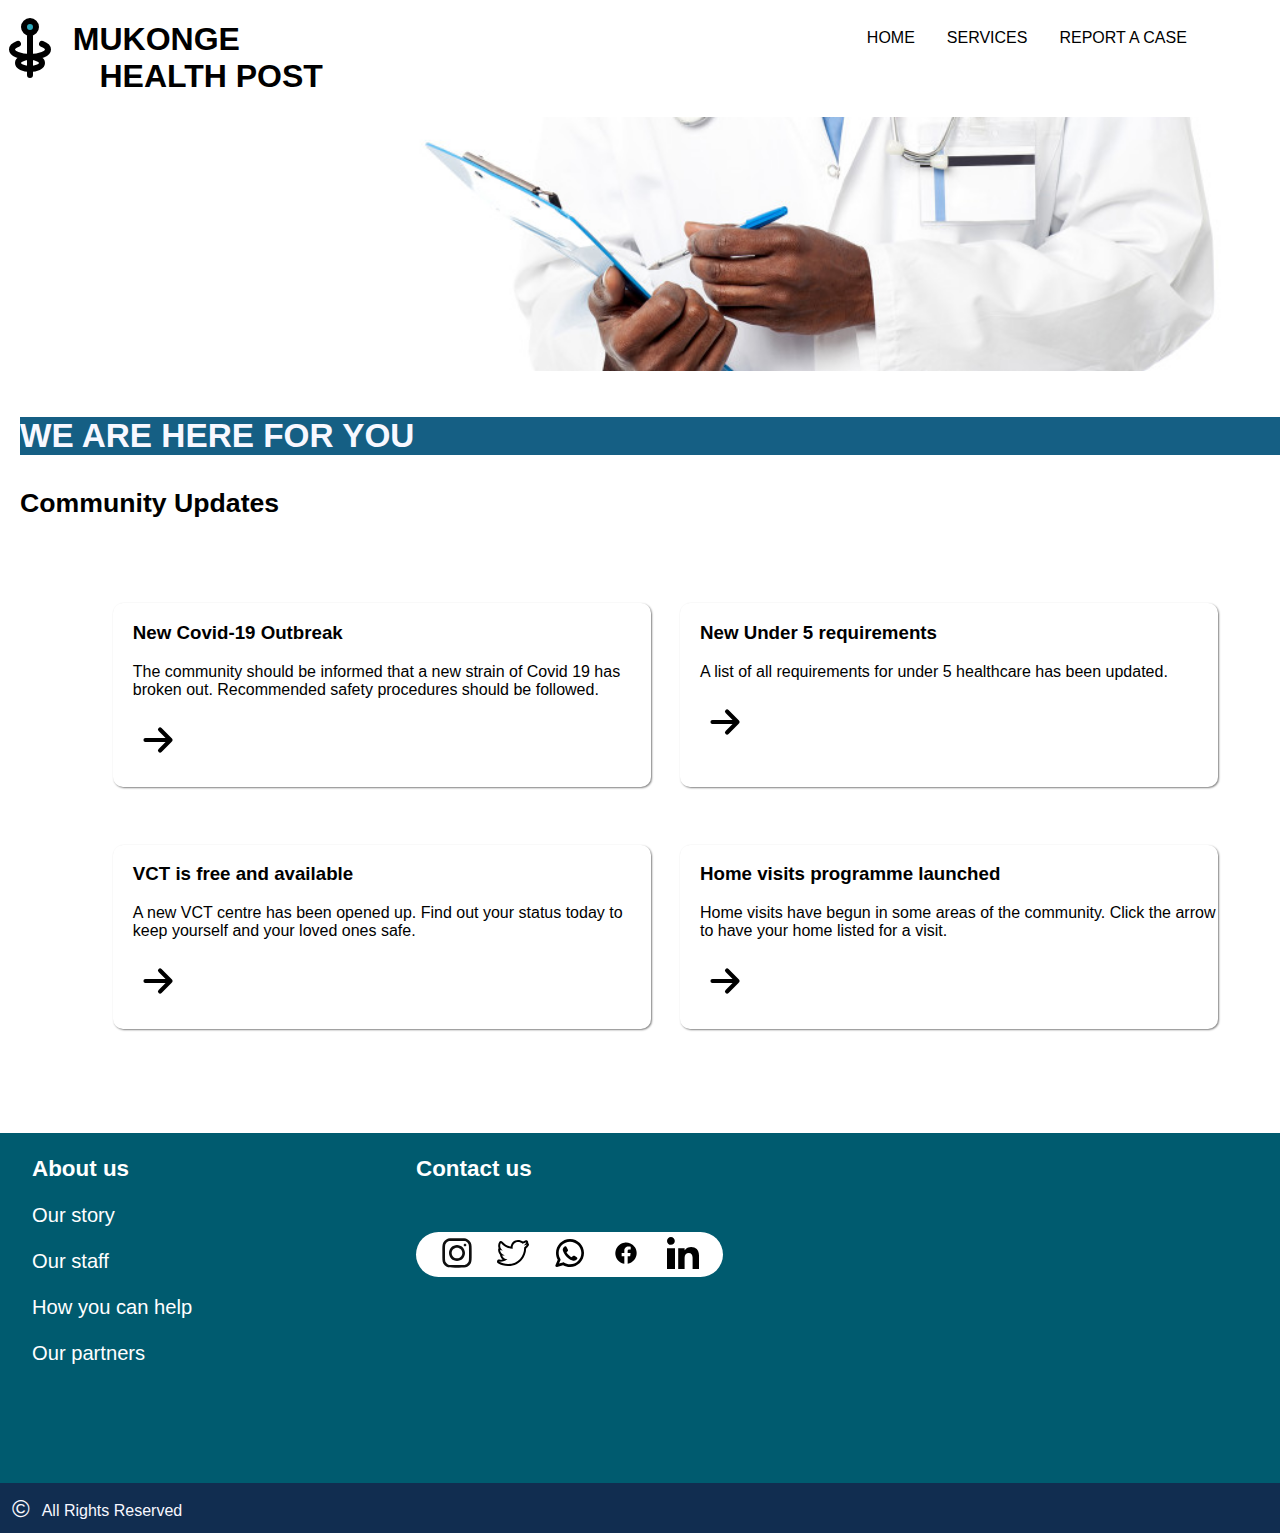
<file: index.html>
<!DOCTYPE html>
<html lang="en">
    <head>
        <meta charset="UTF-8">
        <meta name="viewport" content="width=device-width, initial-scale=1.0">
        <title>Mukonge Health Post</title>
        <link rel="stylesheet" type="text/CSS" media="screen" href="./src/CSS/index.css">
    </head>

    <body>
        <header>
            <nav class="nav">
                <img src="./src/image/SVG/rod-of-asclepius-svgrepo-com.svg" height="60px" width="60px" alt="health" style="padding-top: 18px;" />
                <h1>MUKONGE<br>&nbsp;&nbsp; HEALTH POST</h1>
                <div class="home-links">
                    <a href="index.html"><p>HOME</p></a>
                    <a href="services.html"><p>SERVICES</p></a>
                    <a href="report-a-case.html"><p>REPORT A CASE</p></a>
                </div>
                <div class="menu">
                    <img alt="menu" src="./src/image/SVG/menu alt 1.svg" />
                </div>
            </nav>
        </header>
        
        <main>
            <img class="bg-image" src="./src/image/JPEG/Dollarphotoclub_65218941-JayFulceDesktop-1024x681.jpg" alt="home background" />
            <div class="home-text">
                <p class="intro-text-header">WE ARE HERE FOR YOU</p>
                <p class="community-updates-title">Community Updates</p>
                <section class="container">
                    <div class="tile">
                        <h3>New Covid-19 Outbreak</h3>
                        <p>
                            The community should be informed that a new strain of Covid 19 has broken out. Recommended safety procedures should be followed.
                        </p>
                        <a href=""><img class="see-more-arrow" alt="see more" src="./src/image/SVG/arrow-sm-right-svgrepo-com.svg" /></a>
                    </div>
                    <div class="tile">
                        <h3>New Under 5 requirements</h3>
                        <p>
                            A list of all requirements for under 5 healthcare has been updated.
                        </p>
                        <a href=""><img class="see-more-arrow" alt="see more" src="./src/image/SVG/arrow-sm-right-svgrepo-com.svg" /></a>
                    </div>
                    <div class="tile">
                        <h3>VCT is free and available</h3>
                        <p>
                            A new VCT centre has been opened up. Find out your status today to keep yourself and your loved ones safe. 
                        </p>
                        <a href="#"><img class="see-more-arrow" alt="see more" src="./src/image/SVG/arrow-sm-right-svgrepo-com.svg" /></a>
                    </div>
                    <div class="tile">
                        <h3>Home visits programme launched</h3>
                        <p>
                            Home visits have begun in some areas of the community. Click the arrow to have your home listed for a visit.
                        </p>
                        <a href=""><img class="see-more-arrow" alt="see more" src="./src/image/SVG/arrow-sm-right-svgrepo-com.svg" /></a>
                    </div>
                </section>
            </div>
        </main>

        <footer>
            <div class="footer-1">
                <div class="about-us">
                    <p style="font-weight: bold;">About us</p>
                    <p class="about-us-content">
                        <a title="About us" href="./about-us.html">Our story<br><br></a>
                        <a title="About us" href="./about-us.html">Our staff<br><br></a>
                        <a title="About us" href="./about-us.html">How you can help<br><br></a>
                        <a title="About us" href="./about-us.html">Our partners</a>
                    </p>
                </div>
                <div class="contact-us">
                    <p style="font-weight: bold;">Contact us</p>
                    <div class="link-box">
                        <a href><img class="social-links" src="./src/image/SVG/instagram-svgrepo-com.svg" /></a>
                        <a href><img class="social-links" src="./src/image/SVG/twitter-svgrepo-com.svg" /></a>
                        <a href><img class="social-links" src="./src/image/SVG/whatsapp-svgrepo-com.svg" /></a>
                        <a href><img class="social-links" src="./src/image/SVG/facebook-svgrepo-com.svg" /></a>
                        <a href><img class="social-links" src="./src/image/SVG/linkedin-161-svgrepo-com.svg" /></a>
                    </div>
                </div>
            </div>
            <div class="footer-2">
                <div class="copyright">&copy;</div> 
                <p style="padding-top: 0.2em">All Rights Reserved</p>
            </div>
        </footer>
    </body>
</html>
</file>
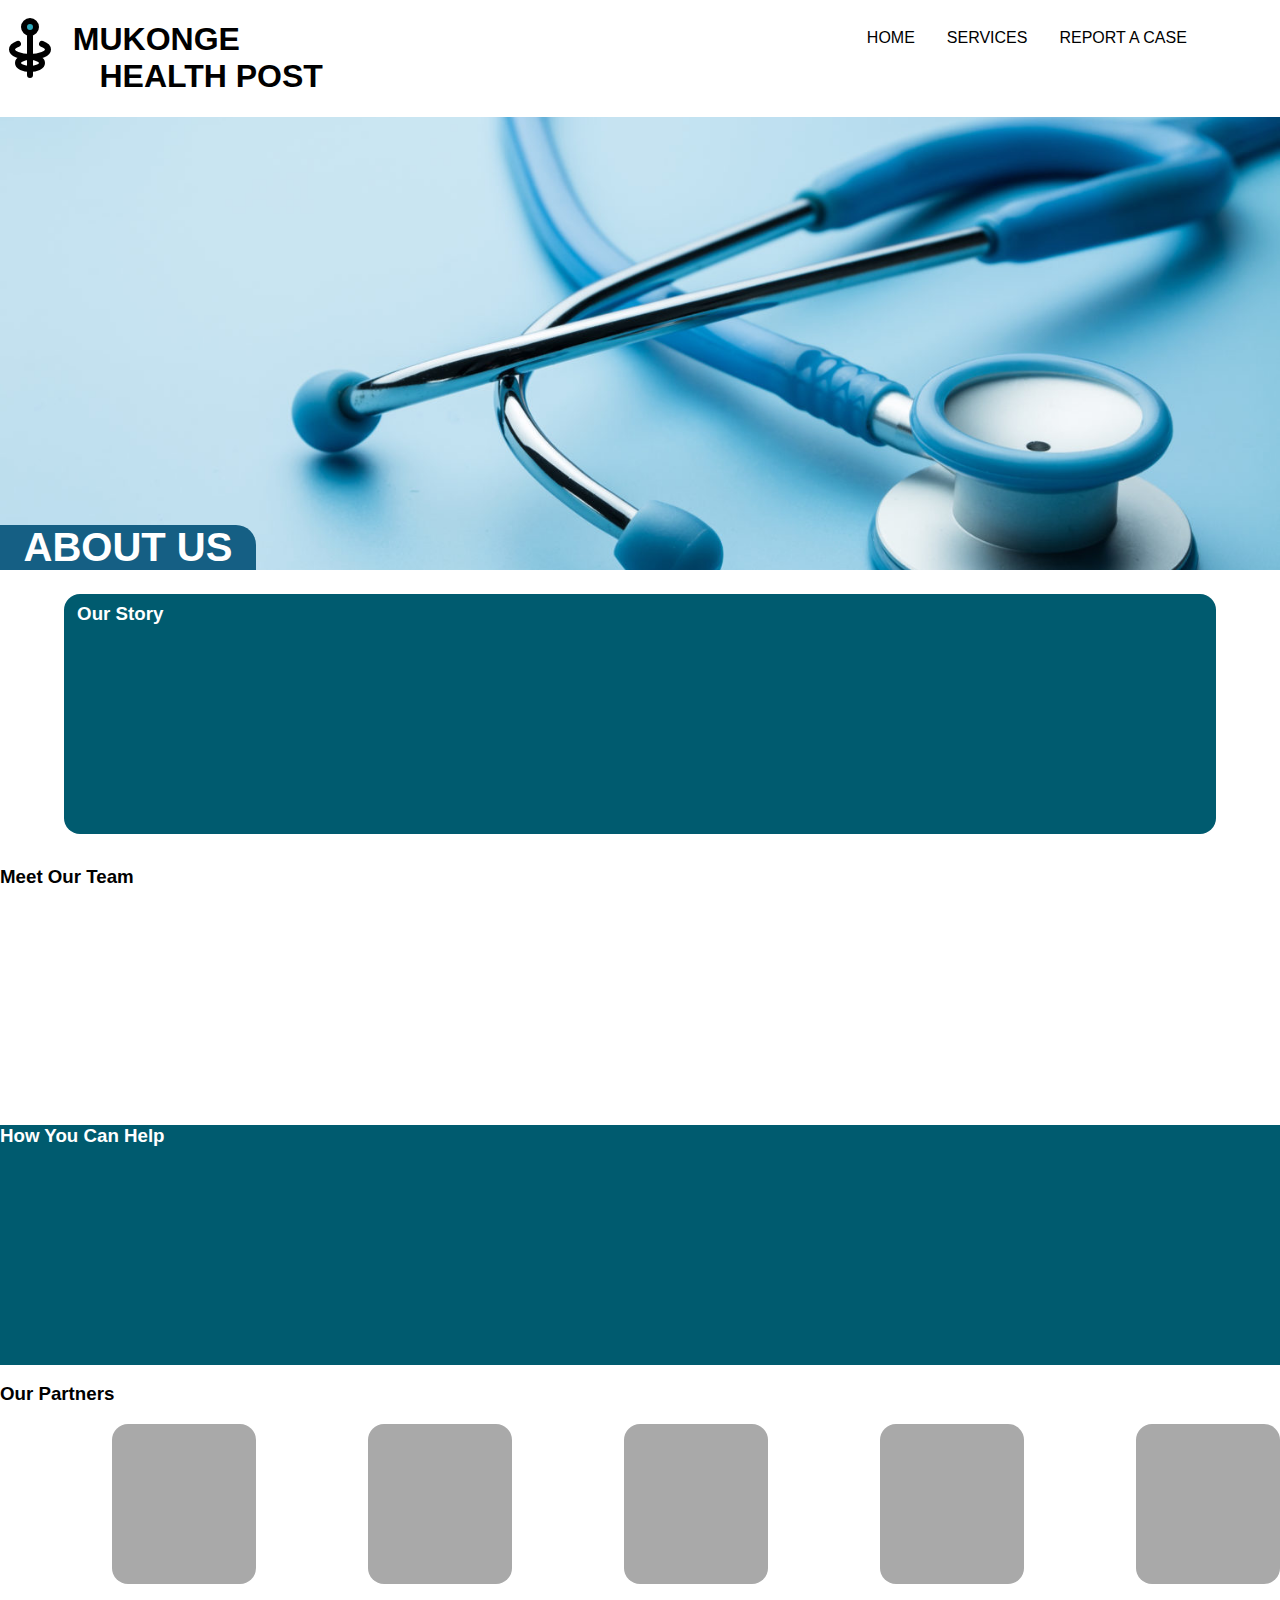
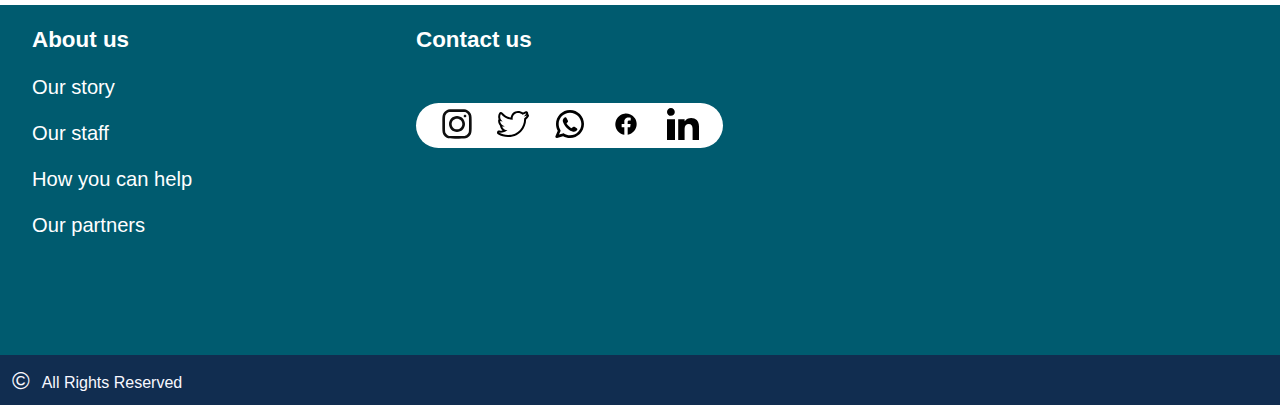
<file: about-us.html>
<!DOCTYPE html>
<html lang="en">
    <head>
        <meta charset="UTF-8">
        <meta name="viewport" content="width=device-width, initial-scale=1.0">
        <title>Mukonge Health Post</title>
        <link rel="stylesheet" type="text/CSS" media="screen" href="./src/CSS/about-us.css">
    </head>

    <body>
        <header>
            <nav class="nav">
                <img src="./src/image/SVG/rod-of-asclepius-svgrepo-com.svg" height="60px" width="60px" alt="health" style="padding-top: 18px;" />
                <h1>MUKONGE<br>&nbsp;&nbsp; HEALTH POST</h1>
                <div class="home-links">
                    <a href="index.html"><p>HOME</p></a>
                    <a href="services.html"><p>SERVICES</p></a>
                    <a href="report-a-case.html"><p>REPORT A CASE</p></a>
                </div>
            </nav>
        </header>

        <main>
            <div class="page-title-and-image">
                <p class="page-title">ABOUT US</p>
            </div>
            <section class="our-story">
                <h3>Our Story</h3>
            </section>
            <section class="meet-our-team">
                <h3>Meet Our Team</h3>
            </section>
            <section class="how-you-can-help">
                <h3>How You Can Help</h3>
            </section>
            <section class="our-partners">
                <h3>Our Partners</h3>
                <div class="partners">
                    <div class="partner"></div>
                    <div class="partner"></div>
                    <div class="partner"></div>
                    <div class="partner"></div>
                    <div class="partner"></div>
                </div>
            </section>
        </main>

        <footer>
            <div class="footer-1">
                <div class="about-us">
                    <p style="font-weight: bold;">About us</p>
                    <p class="about-us-content">
                        <a title="About us" href="./about-us.html">Our story<br><br></a>
                        <a title="About us" href="./about-us.html">Our staff<br><br></a>
                        <a title="About us" href="./about-us.html">How you can help<br><br></a>
                        <a title="About us" href="./about-us.html">Our partners</a>
                    </p>
                </div>
                <div class="contact-us">
                    <p style="font-weight: bold;">Contact us</p>
                    <div class="link-box">
                        <a href="#"><img class="social-links" src="./src/image/SVG/instagram-svgrepo-com.svg" /></a>
                        <a href="#"><img class="social-links" src="./src/image/SVG/twitter-svgrepo-com.svg" /></a>
                        <a href="#"><img class="social-links" src="./src/image/SVG/whatsapp-svgrepo-com.svg" /></a>
                        <a href="#"><img class="social-links" src="./src/image/SVG/facebook-svgrepo-com.svg" /></a>
                        <a href="#"><img class="social-links" src="./src/image/SVG/linkedin-161-svgrepo-com.svg" /></a>
                    </div>
                </div>
            </div>
            <div class="footer-2">
                <div class="copyright">&copy;</div> 
                <p style="padding-top: 0.2em">All Rights Reserved</p>
            </div>
        </footer>
    </body>
</html>
</file>
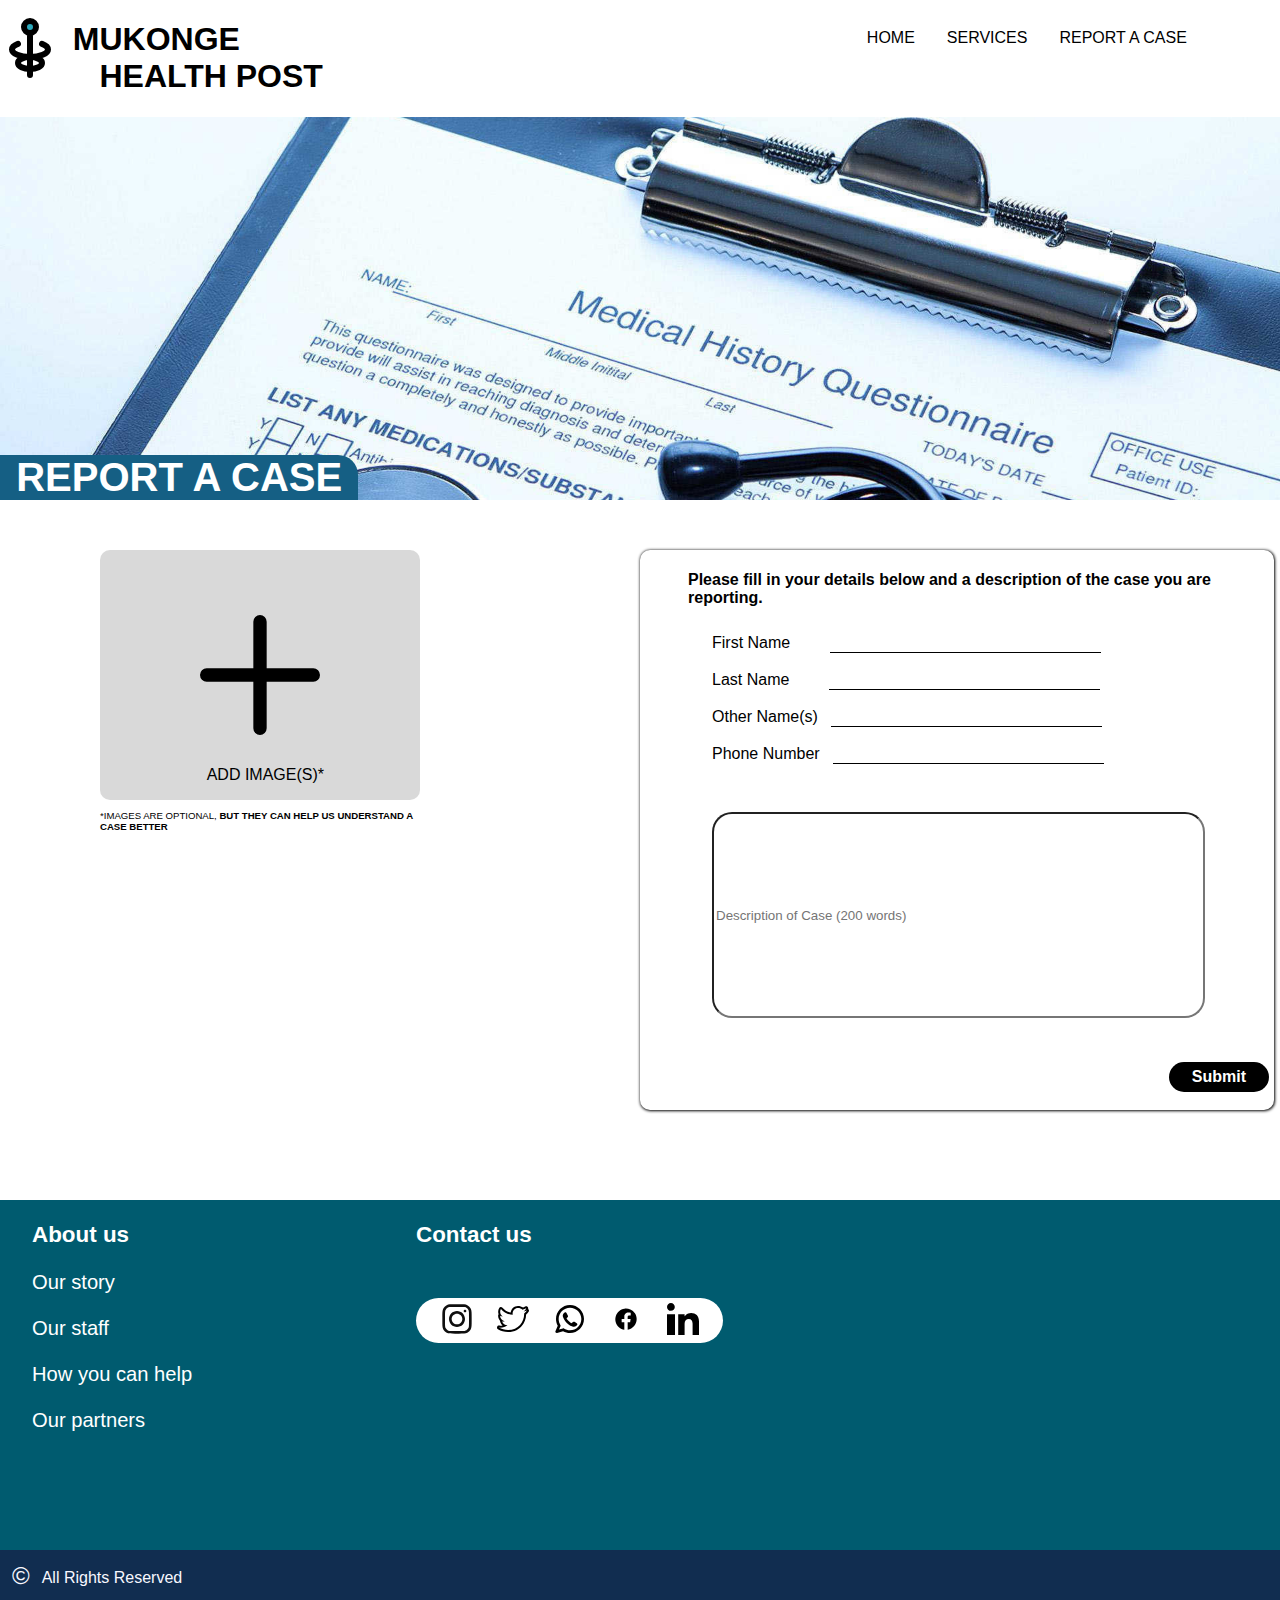
<file: report-a-case.html>
<!DOCTYPE html>
<html lang="en">
    <head>
        <meta charset="UTF-8">
        <meta name="viewport" content="width=device-width, initial-scale=1.0">
        <title>Report a Case</title>
        <link rel="stylesheet" type="text/css" media="screen" href="./src/CSS/report-a-case.css">
    </head>

    <body>
        <header>
            <nav class="nav">
                <img src="./src/image/SVG/rod-of-asclepius-svgrepo-com.svg" height="60px" width="60px" alt="health" style="padding-top: 18px;" />
                <h1>MUKONGE<br>&nbsp;&nbsp; HEALTH POST</h1>
                <div class="home-links">
                    <a href="index.html"><p>HOME</p></a>
                    <a href="services.html"><p>SERVICES</p></a>
                    <a href="report-a-case.html"><p>REPORT A CASE</p></a>
                </div>
            </nav>
        </header>

        <main>
            <div class="page-title-and-image">
                <p class="page-title">REPORT A CASE</p>
            </div>
            <div class="container">
                <div class="inner-container">
                    <div class="tile-1">
                        <div class="add-image-text">
                            <p>ADD IMAGE(S)*</p>
                        </div>
                    </div>
                    <div class="add-image-info">
                        <p>*IMAGES ARE OPTIONAL, <strong>BUT THEY CAN HELP US UNDERSTAND A CASE BETTER</strong></p>
                    </div>
                </div>
                <div class="tile-2">
                    <div class="form-text">
                        Please fill in your details below and a description of the case you are reporting.
                    </div>
                    <div class="form">
                        <form>
                            <label for="fname">First Name&nbsp;&nbsp;&nbsp;&nbsp;&nbsp;&nbsp;&nbsp;&nbsp;</label>
                            <input class="input" type="text" name="fname" id="fname">
                            <br><br>
                            <label for="lname">Last Name &nbsp;&nbsp;&nbsp;&nbsp;&nbsp;&nbsp;&nbsp;</label>
                            <input class="input" type="text" name="lname" id="lname">
                            <br>
                            <br>
                            <label for="oname">Other Name(s)&nbsp;&nbsp;</label>
                            <input class="input" type="text" name="oname" id="oname">
                            <br>
                            <br>
                            <label for="phone-number">Phone Number&nbsp;&nbsp;</label>
                            <input class="input" type="text" name="phone-number" id="phone-number">
                            <br> 
                            <br>
                            <input class="text-box" placeholder="Description of Case (200 words)" type="text" name="description" id="description">
                            <br>
                            <input class="submit" type="submit">
                        </form>
                    </div>
                </div>
            </div>
        </main>

        <footer>
            <div class="footer-1">
                <div class="about-us">
                    <p style="font-weight: bold;">About us</p>
                    <p class="about-us-content">
                        <a title="About us" href="./about-us.html">Our story<br><br></a>
                        <a title="About us" href="./about-us.html">Our staff<br><br></a>
                        <a title="About us" href="./about-us.html">How you can help<br><br></a>
                        <a title="About us" href="./about-us.html">Our partners</a>
                    </p>
                </div>
                <div class="contact-us">
                    <p style="font-weight: bold;">Contact us</p>
                    <div class="link-box">
                        <a href><img class="social-links" src="./src/image/SVG/instagram-svgrepo-com.svg" /></a>
                        <a href><img class="social-links" src="./src/image/SVG/twitter-svgrepo-com.svg" /></a>
                        <a href><img class="social-links" src="./src/image/SVG/whatsapp-svgrepo-com.svg" /></a>
                        <a href><img class="social-links" src="./src/image/SVG/facebook-svgrepo-com.svg" /></a>
                        <a href><img class="social-links" src="./src/image/SVG/linkedin-161-svgrepo-com.svg" /></a>
                    </div>
                </div>
            </div>
            <div class="footer-2">
                <div class="copyright">&copy;</div> 
                <p style="padding-top: 0.2em">All Rights Reserved</p>
            </div>
        </footer>
    </body>
</html>
</file>
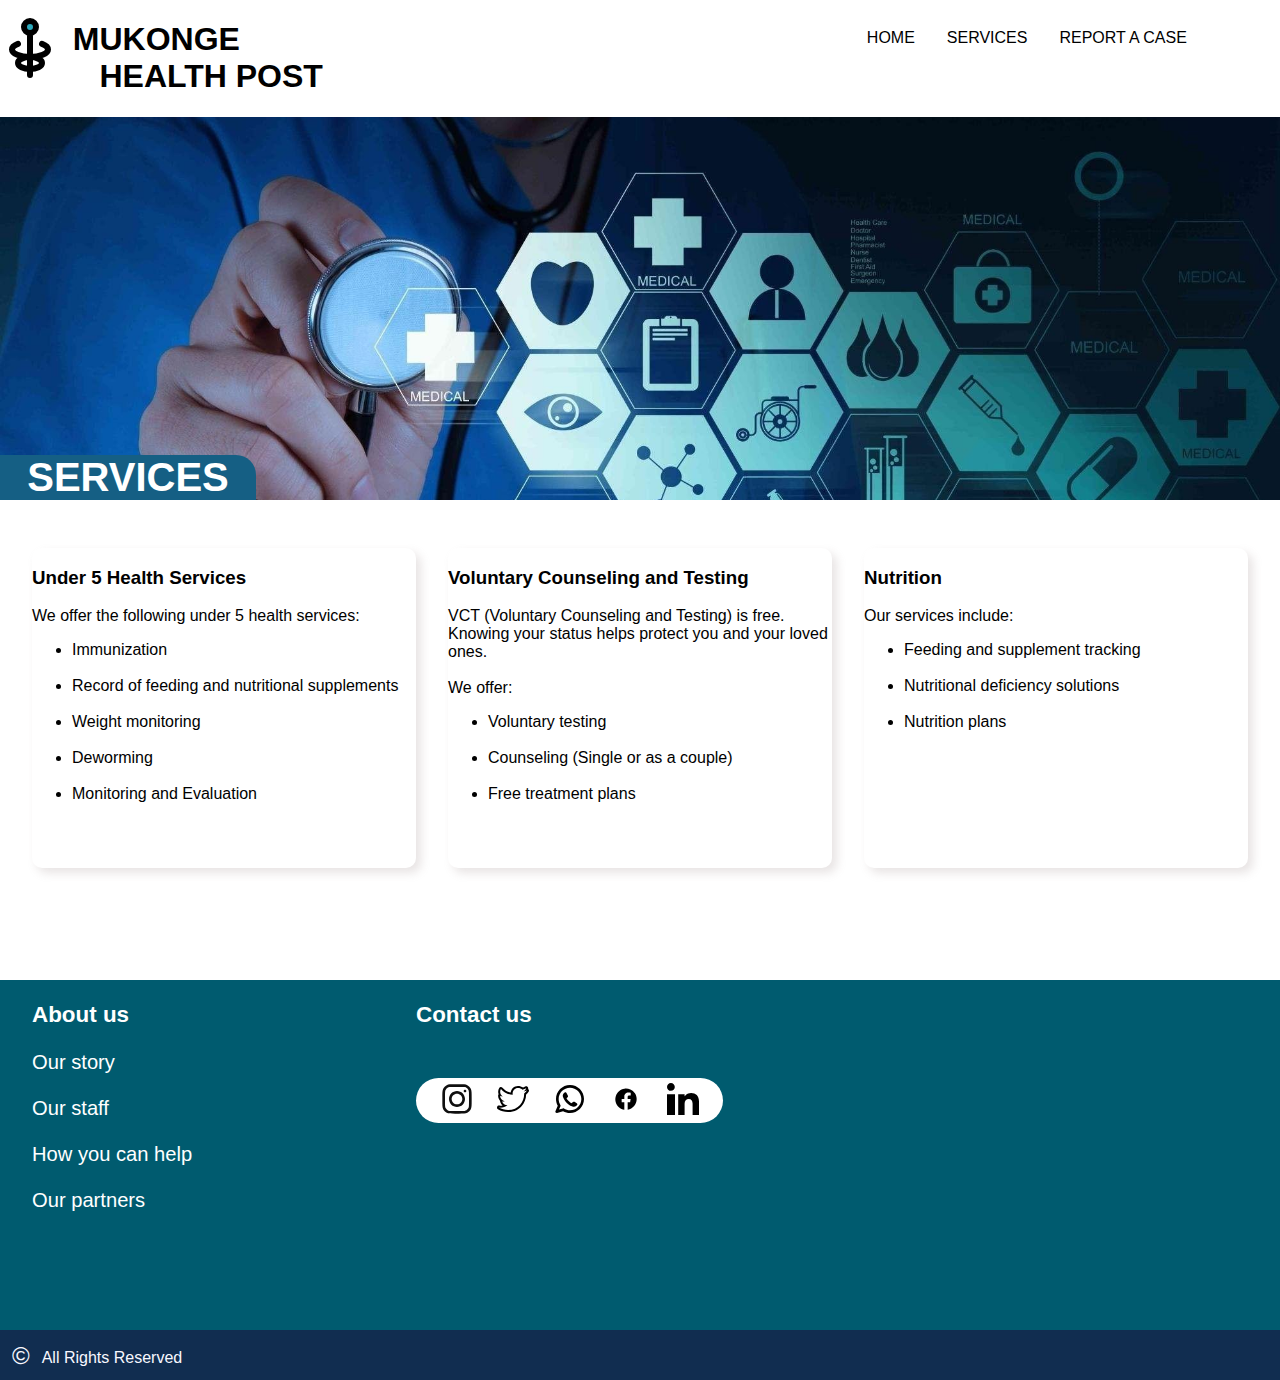
<file: services.html>
<!DOCTYPE html>
<html lang="en">
    <head>
        <meta charset="UTF-8">
        <meta name="viewport" content="width=device-width, initial-scale=1.0">
        <title>Services</title>
        <link rel="stylesheet" type="text/css" media="screen" href="./src/CSS/services.css">
    </head>

    <body>
        <header>
            <nav class="nav">
                <img src="./src/image/SVG/rod-of-asclepius-svgrepo-com.svg" height="60px" width="60px" alt="health" style="padding-top: 18px;" />
                <h1>MUKONGE<br>&nbsp;&nbsp; HEALTH POST</h1>
                <div class="home-links">
                    <a href="index.html"><p>HOME</p></a>
                    <a href="services.html"><p>SERVICES</p></a>
                    <a href="report-a-case.html"><p>REPORT A CASE</p></a>
                </div>
            </nav>
        </header>

        <main>
            <div class="page-title-and-image">
                <p class="page-title">SERVICES</p>
            </div>
            <section class="services">
                <div class="services-tile">
                    <h3>Under 5 Health Services</h3>
                    <p>
                        We offer the following under 5 health services:
                    </p>
                    <ul>
                        <li>Immunization</li>
                        <br>
                        <li>Record of feeding and nutritional supplements</li>
                        <br>
                        <li>Weight monitoring</li>
                        <br>
                        <li>Deworming</li>
                        <br>
                        <li>Monitoring and Evaluation</li>
                    </ul>
                </div>
                <div class="services-tile">
                    <h3>Voluntary Counseling and Testing</h3>
                    <p>
                        VCT (Voluntary Counseling and Testing) is free. Knowing your status helps protect you and your loved ones.
                        <br>
                        <br>
                        We offer:
                    </p>
                    <ul>
                        <li>Voluntary testing</li>
                        <br>
                        <li>Counseling (Single or as a couple)</li>
                        <br>
                        <li>Free treatment plans</li>
                        </ul>
                </div>
                <div class="services-tile">
                    <h3>Nutrition</h3>
                    <p>
                        Our services include:
                    </p>
                    <ul>
                        <li>Feeding and supplement tracking</li>
                        <br>
                        <li>Nutritional deficiency solutions</li>
                        <br>
                        <li>Nutrition plans</li>
                    </ul>
                </div>
            </section>
        </main>
        <footer>
            <div class="footer-1">
                <div class="about-us">
                    <p style="font-weight: bold;">About us</p>
                    <p class="about-us-content">
                        <a title="About us" href="./about-us.html">Our story<br><br></a>
                        <a title="About us" href="./about-us.html">Our staff<br><br></a>
                        <a title="About us" href="./about-us.html">How you can help<br><br></a>
                        <a title="About us" href="./about-us.html">Our partners</a>
                    </p>
                </div>
                <div class="contact-us">
                    <p style="font-weight: bold;">Contact us</p>
                    <div class="link-box">
                        <a href><img class="social-links" src="./src/image/SVG/instagram-svgrepo-com.svg" /></a>
                        <a href><img class="social-links" src="./src/image/SVG/twitter-svgrepo-com.svg" /></a>
                        <a href><img class="social-links" src="./src/image/SVG/whatsapp-svgrepo-com.svg" /></a>
                        <a href><img class="social-links" src="./src/image/SVG/facebook-svgrepo-com.svg" /></a>
                        <a href><img class="social-links" src="./src/image/SVG/linkedin-161-svgrepo-com.svg" /></a>
                    </div>
                </div>
            </div>
            <div class="footer-2">
                <div class="copyright">&copy;</div> 
                <p style="padding-top: 0.2em">All Rights Reserved</p>
            </div>
        </footer>
       
    </body>
</html>
</file>
<file: src/CSS/index.css>
body{
    margin: 0;
    font-family: Verdana, Geneva, Tahoma, sans-serif;
}
.nav{
    top: 0;
    display: flex;
    flex-direction: row;
    position: fixed;
    width: 100%;
    height: fit-content;
    z-index: 1;
    background-color:rgba(255, 255, 255, 1);
    border: none;
    margin-right: 15%;
}

.nav > h1{
    padding-left: 1%;
}

.home-links{
    display: flex;
    width: 30%;
    margin-left: 40%;
    padding-top: 1%; 
    justify-content: space-evenly;
}

.home-links a{
    color: black;
    text-decoration: none;
    
}
.home-links a:hover{
    color: blue;
    font-size: 14pt;
    transition-duration: 100ms;
}

.bg-image{ 
    height: 120%; 
    width: 100%;
    margin-top: -30em;
}

.home-text{
    border: none;
    padding-top: 8px;
    padding-left: 20px;
    margin-top: auto;
    background-color: rgba(255, 255, 255, 1);
    height: 750px;
    width: 100%;
    position: relative;
}

.menu{
    margin-top: 20px;
    margin-right: 2em;
    height: 2em;
    width: 5em;
    display: none;
}

.intro-text-header{
    background-color: rgb(21, 95, 132); 
    color: ghostwhite;
    font-weight: bold;
    font-size: 25pt;
}

.community-updates-title{
    font-weight:bold;
    font-size: 20pt;
}

.container{
    border: none;
    position: relative;
    height: 500px;
    width: 90%;
    margin: auto;
    overflow-y: scroll;
}

.tile{
    border: none;
    height: 11.5em;
    width: 45%;
    float: left;
    margin-left: 2.5%;
    margin-top: 5%;
    border-radius: 10px;
    box-shadow: 1px 1px 2px grey;
    padding-left: 20px;
    overflow: hidden;
}

.tile:hover{
    transform: scale(1.1, 1.1);
    transition-duration: 0.5s;
}

.tile a{
    text-decoration: none;
    color: black;
}

.tile a:hover{
    color: blue;
}

.see-more-arrow{
    height: 50px;
    width: 50px;
}

.footer-1{
    position: relative;
    height: 350px;
    width: 100%;
    background-color: #005B6F;
}

.about-us{
    position: relative;
    float: left;
    width: 30%;
    height: 100px;
    border: none;
    padding-left: 2.5%;
    color: #FFFFFF;
    font-size: 1.4em;
    font-weight: lighter;
}

.about-us a{
    text-decoration: none;
    color: #FFFFFF;
}

.about-us a:hover{
    text-decoration: underline;
}

.about-us-content{
    font-size: 0.9em;
}

.contact-us{
    position: relative;
    float: left;
    width: 30%;
    height: 100px;
    color: #FFFFFF;
    font-size: 1.4em;
    font-weight: lighter;
}

.footer-2{
    background-color: rgb(17, 45, 80);
    height: 50px;
    width: 100%;
    display: flex;
    color: ghostwhite;
}

.link-box{
    height: 45px;
    width: 80%;
    background-color: white;
    border-radius: 23px;
    margin-top: 50px;
    display: flex;
    justify-content: space-evenly;
}

.social-links{
    margin-top: 5px;
    height: 32px;
    width: 32px;
}

.copyright{
    font-size: 1.5em;
    padding: 0.5em;
}

@media screen and (max-width: 989px) {
    .nav > h1{
        margin-top: 1.6em;
        font-size: 1em;
        width: 90%;
    }

    .home-links a{
        display: none;
    }

    .bg-image{
        margin-top: 0.5em;
    }

    .menu{
        display: block;
    }
}

@media screen and (max-width: 500px){
    .menu{
        margin-top: 2em;
        width: 25em;
        border: none;
        margin-right: 2em;
    }

    .intro-text-header{
        font-size: 18pt;
    }

    .home-links{
        margin-left: 30%;
    }

    .nav > h1{
        margin-top: 1.6em;
        font-size: 1.2em;
        width: 90em;
        border: none;
        padding-left: 1em;
    }

    .nav > img{
        display: none;
    }

    .tile{
        font-size: 0.8em;
        height: 12em;
        width: 70%;
    }
    .see-more-arrow{
        margin-top: -1.5em;
        height: 5em;
    }

    .footer-1{
        display: flex;
        flex-direction: column;
        height: 25em;
    }
    .about-us{
        border-bottom: 0.01em solid;
        width: 100%;
        height: 13em;
        padding-left: 2.5%;
        font-size: 1.2em;
    }

    .contact-us{
        margin-left: 0.5em;
        font-size: 1.2em;
    }

    .link-box{
        margin-top: 1em;
        margin-left: 1em;
        width: 10em;
        height: 1.6em;
 
    }

    .social-links{
        width: 24px;
        height: 1em;
        margin-bottom: 20em;
    }
}
</file>
<file: src/CSS/about-us.css>
body{
    margin: 0;
    font-family: Verdana, Geneva, Tahoma, sans-serif;
}
.nav{
    top: 0;
    display: flex;
    position: fixed;
    width: 100%;
    height: fit-content;
    background-color:rgba(255, 255, 255, 1);
    border: none;
    z-index: 1;
}

.nav > h1{
    padding-left: 1%;
}

.home-links{
    display: flex;
    width: 30%;
    margin-left: 40%;
    padding-top: 1%; 
    justify-content: space-evenly;
}

.home-links a{
    color: black;
    text-decoration: none;
}
.home-links a:hover{
    color: blue;
    font-size: 14pt;
    transition-duration: 100ms;
}

.page-title-and-image{
    position: relative;
    margin-top: 70px;
    height: 500px;
    background-image: url(/src/image/JPEG/About-us-image.jpeg);
    background-size: 100%;
}

.page-title{
    bottom: -40px;
    left: 0;
    position: absolute;
    font-weight:700;
    text-align: center;
    color: #FFFFFF;
    font-size: 30pt;
    background-color: rgb(21, 95, 132);
    width: 20%;
    border-radius: 0px 20px 0px 0px;
}

.our-story{
    position: relative;
    margin-top: 1.5em;
    margin-left: 4em;
    border: none;
    border-radius: 1em;
    width: 90%;
    height: 15em;
    background-color: #005B6F;
    color: white;
}

.our-story > h3{
    position: absolute;
    left: 0.7em;
    top: -0.5em;
}

.meet-our-team{
    border: none;
    margin-top: 2em;
    height: 15em;

}

.how-you-can-help{
    border: none;
    height: 15em;
    background-color: #005B6F;
    color: white;
}

.our-partners{
    border: none;
    height: 15em;
    display: flex;
    flex-direction: column;
}

.partners{
    display: flex;

}
.partner{

    border-radius: 1em;
    background-color: darkgrey;
    height: 10em;
    width: 10em;
    margin-left: 7em;
}

.footer-1{
    position: relative;
    height: 350px;
    width: 100%;
    background-color: #005B6F;
}

.about-us{
    position: relative;
    float: left;
    width: 30%;
    height: 100px;
    border: none;
    margin-left: 2.5%;
    color: #FFFFFF;
    font-size: 1.4em;
    font-weight: lighter;
}

.about-us a{
    text-decoration: none;
    color: #FFFFFF;
}

.about-us a:hover{
    text-decoration: underline;
}

.about-us-content{
    font-size: 0.9em;
}

.contact-us{
    position: relative;
    float: left;
    width: 30%;
    height: 100px;
    border: none;
    color: #FFFFFF;
    font-size: 1.4em;
    font-weight: lighter;
}

.footer-2{
    background-color: rgb(17, 45, 80);
    height: 50px;
    width: 100%;
    display: flex;
    color: ghostwhite;
}

.link-box{
    height: 45px;
    width: 80%;
    background-color: white;
    border-radius: 23px;
    margin-top: 50px;
    display: flex;
    justify-content: space-evenly;
}

.social-links{
    margin-top: 5px;
    height: 32px;
    width: 32px;
}

.copyright{
    font-size: 1.5em;
    padding: 0.5em;
}
</file>
<file: src/CSS/report-a-case.css>
body{
    margin: 0;
    font-family: Verdana, Geneva, Tahoma, sans-serif;
}

.nav{
    top: 0;
    display: flex;
    position: fixed;
    width: 100%;
    flex-direction: row;
    height: fit-content;
    z-index: 1;
    background-color:rgba(255, 255, 255, 1);
    font-family: Verdana, Geneva, Tahoma, sans-serif;
}

.nav > h1{
    padding-left: 1%;
}

.home-links{
    display: flex;
    width: 30%;
    margin-left: 40%;
    padding-top: 1%; 
    justify-content: space-evenly;
}

.home-links a{
    color: black;
    text-decoration: none;
}
.home-links a:hover{
    color: blue;
    font-size: 14pt;
    transition-duration: 100ms;
}

.page-title-and-image{
    position: relative;
    margin-top: 100px;
    height: 400px;
    background-image: url(/src/image/JPEG/Report-a-case-image.jpg);
    background-size: 100%;
}

.page-title{
    bottom: -40px;
    left: 0;
    position: absolute;
    font-weight:700;
    text-align: center;
    color: #FFFFFF;
    font-size: 30pt;
    background-color: rgb(21, 95, 132);
    width: 28%;
    border-radius: 0px 20px 0px 0px;
}

.container{
    display: flex;
    height: 700px;
    width: 100%;
} 

.inner-container{
    display: flex;
    flex-direction: column;
    margin: 0;
    width: 20em;

}

.tile-1{
    position: relative;
    background-image: url(/src/image/SVG/plus-large-svgrepo-com.svg);
    background-size: 50%;
    background-position: center;
    background-repeat: no-repeat;
    margin-top: 50px;
    margin-left: 100px;
    height: 250px;
    width: 100%;
    background-color: #D9D9D9;
    border-radius: 10px;
}

.add-image-text{
    position: absolute;
    bottom: 0;
    right: 6em;
}

.add-image-info{
    margin-left: 100px;
    width: 100%;
    font-size: 0.6em;
    position: relative;
    border: none;
}

.tile-2{
    position: relative;
    margin-top: 50px;
    margin-left: 20em;
    height: 35em;
    width: 49.5%;
    background-color: none;
    border-radius: 10px;
    box-shadow: 0.9px 0.9px 3px;
}

.form-text{
    margin-left: 3em;
    margin-top: 1.3em;
    font-weight: bold;
    
}

.form{
    padding-top: 4em;
    padding-left: 2em;
    position: absolute;
    top: 20px;
    left: 40px;
    height: 55%;
    width: 80%;
    font-weight: 500;
    color: black;
    background-color: none;
}

.input{
    border: none;
    border-bottom: 1px solid;
    width: 20em
}

.text-box{
    position: absolute;
    margin-top: 30px;
    width: 90%;
    height: 200px;
    border-radius: 20px;
}

.submit{
    position: absolute;
    bottom: -150px;
    right: -50px;
    border-radius: 20px;
    border: none;
    background-color: #000000;
    color: white;
    font-weight: bold;
    font-size: 12pt;
    width: 100px;
    height: 30px;
}

.footer-1{
    position: relative;
    height: 350px;
    width: 100%;
    background-color: #005B6F;
}

.about-us{
    position: relative;
    float: left;
    width: 30%;
    height: 100px;
    border: none;
    margin-left: 2.5%;
    color: #FFFFFF;
    font-size: 1.4em;
    font-weight: lighter;
}

.about-us a{
    text-decoration: none;
    color: #FFFFFF;
}

.about-us a:hover{
    text-decoration: underline;
}

.about-us-content{
    font-size: 0.9em;
}

.contact-us{
    position: relative;
    float: left;
    width: 30%;
    height: 100px;
    border: none;
    color: #FFFFFF;
    font-size: 1.4em;
    font-weight: lighter;
}

.footer-2{
    background-color: rgb(17, 45, 80);
    height: 50px;
    width: 100%;
    display: flex;
    color: ghostwhite;
}

.link-box{
    height: 45px;
    width: 80%;
    background-color: white;
    border-radius: 23px;
    margin-top: 50px;
    display: flex;
    justify-content: space-evenly;
}

.social-links{
    margin-top: 5px;
    height: 32px;
    width: 32px;
}

.copyright{
    font-size: 1.5em;
    padding: 0.5em;
}
</file>
<file: src/CSS/services.css>
body{
    margin: 0;
    font-family: Verdana, Geneva, Tahoma, sans-serif;
}
.nav{
    top: 0;
    display: flex;
    position: fixed;
    width: 100%;
    height: fit-content;
    background-color:rgba(255, 255, 255, 1);
    border: none;
    z-index: 1;
}

.nav > h1{
    padding-left: 1%;
}

.home-links{
    display: flex;
    width: 30%;
    margin-left: 40%;
    padding-top: 1%; 
    justify-content: space-evenly;
}

.home-links a{
    color: black;
    text-decoration: none;
}
.home-links a:hover{
    color: blue;
    font-size: 14pt;
    transition-duration: 100ms;
}

.page-title-and-image{
    position: relative;
    margin-top: 100px;
    height: 400px;
    background-image: url(/src/image/JPEG/624111.jpg);
    background-size: 100%;
}

.page-title{
    bottom: -40px;
    left: 0;
    position: absolute;
    font-weight:700;
    text-align: center;
    color: #FFFFFF;
    font-size: 30pt;
    background-color: rgb(21, 95, 132);
    width: 20%;
    border-radius: 0px 20px 0px 0px;
}

.home-text{
    border: none;
    padding-top: 8px;
    padding-left: 20px;
    margin-top: auto;
    background-color: rgba(255, 255, 255, 1);
    height: 750px;
    width: 100%;
    position: relative;
}

.footer-1{
    position: relative;
    height: 350px;
    width: 100%;
    background-color: #005B6F;
}

.about-us{
    position: relative;
    float: left;
    width: 30%;
    height: 100px;
    border: none;
    margin-left: 2.5%;
    color: #FFFFFF;
    font-size: 1.4em;
    font-weight: lighter;
}

.about-us a{
    text-decoration: none;
    color: #FFFFFF;
}

.about-us a:hover{
    text-decoration: underline;
}

.about-us-content{
    font-size: 0.9em;
}

.contact-us{
    position: relative;
    float: left;
    width: 30%;
    height: 100px;
    border: none;
    color: #FFFFFF;
    font-size: 1.4em;
    font-weight: lighter;
}

.footer-2{
    background-color: rgb(17, 45, 80);
    height: 50px;
    width: 100%;
    display: flex;
    color: ghostwhite;
}

.link-box{
    height: 45px;
    width: 80%;
    background-color: white;
    border-radius: 23px;
    margin-top: 50px;
    display: flex;
    justify-content: space-evenly;
}

.social-links{
    margin-top: 5px;
    height: 32px;
    width: 32px;
}

.copyright{
    font-size: 1.5em;
    padding: 0.5em;
}

.services-main-photo{
    position: relative;
    background-color: #000000;
    height: 700px;
    width: 100%;
    border: none;
}

.services{
    width: 100%;
    height: 30em;
    border: none;
}

.services-tile{
    float: left;
    height: 20em;
    width: 30%;
    border: none;
    border-radius: 10px;
    box-shadow: 5px 5px 10px #e5e0e0df;
    margin-left: 2em;
    margin-top: 3em;
}
</file>
